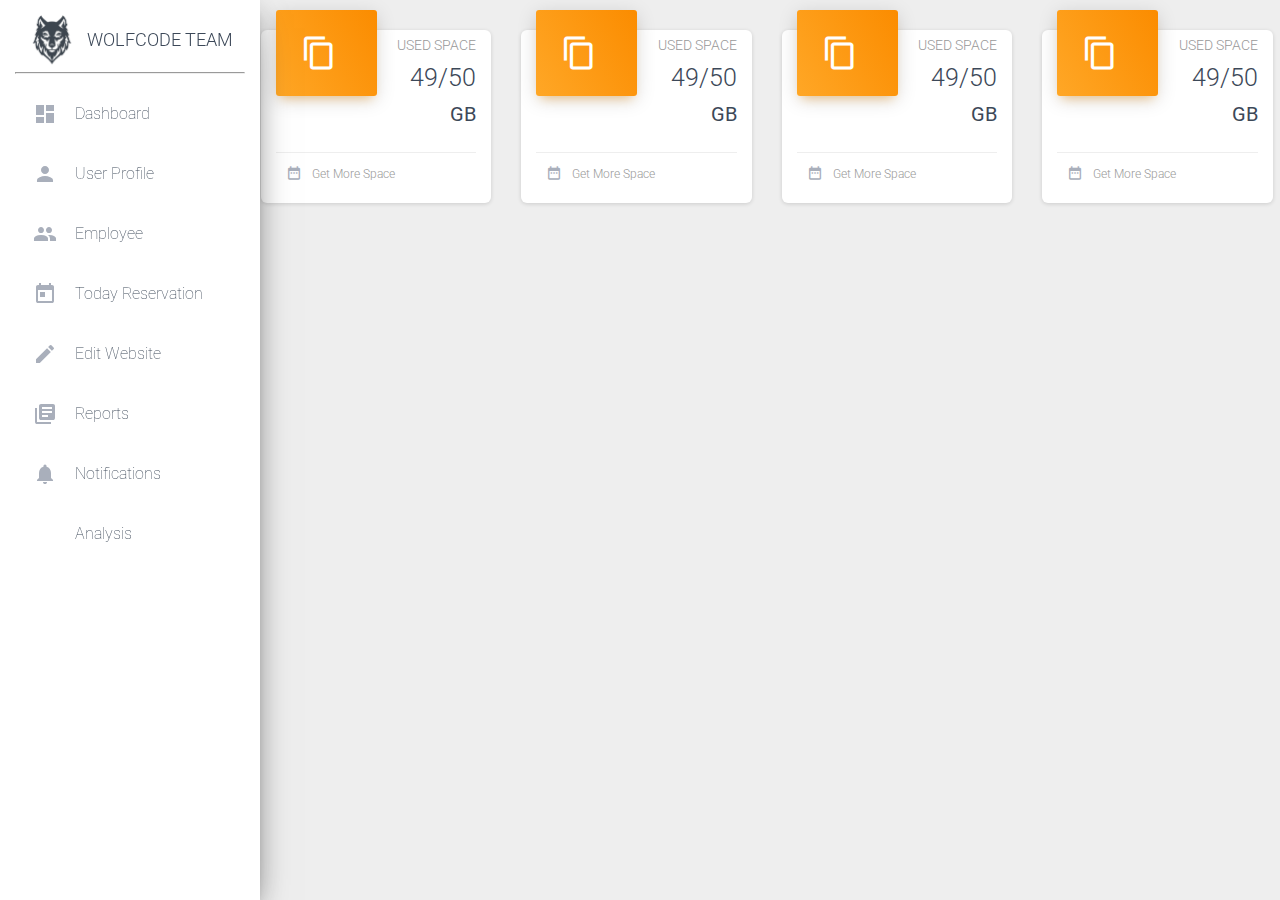
<file: 1.sidebAndNav/index.html>
<!DOCTYPE html>
<html lang="en">
<head>
    <meta charset="UTF-8">
    <meta name="viewport" content="width=device-width, initial-scale=1.0">
    <title>Employee Table</title>
    <link rel="stylesheet" href="css/style.css">
    <link rel="stylesheet" type="text/css" href="https://fonts.googleapis.com/css?family=Roboto:300,400,500,700|Roboto+Slab:400,700|Material+Icons">
</head>

<body>




    <div class="wrapper">

        <!-- Sidebar -->
        <div class="sidebar">

            <div class="logo">
                    <img src="img/wolflogoBasic.png" alt="#">
                    <p>WolfCode Team</p>       
            </div>
            <hr>

            <div class="container">
                <ul class="nav1">
                    <li class="nav1-item">
                        <a href="#" class="nav1-link">
                            <p class="nav-p"><i class="material-icons">dashboard</i>Dashboard</p>   
                        </a>
                    </li>

                    <li class="nav1-item">
                        <a href="#" class="nav1-link">
                            <p class="nav-p"><i class="material-icons">person</i>User Profile</p>         
                        </a>
                    </li>  
                    
                    <li class="nav1-item">
                        <a href="employee.html" class="nav1-link">
                            <p class="nav-p"><i class="material-icons">people</i>Employee</p>         
                        </a>
                    </li> 

                    <li class="nav1-item">
                        <a href="#" class="nav1-link">
                            <p class="nav-p"><i class="material-icons">today</i>Today Reservation</p>         
                        </a>
                    </li> 

                    <li class="nav1-item">
                        <a href="#" class="nav1-link">
                            <p class="nav-p"><i class="material-icons">edit</i>Edit Website</p>         
                        </a>
                    </li> 

                    <li class="nav1-item">
                        <a href="#" class="nav1-link">
                            <p class="nav-p"><i class="material-icons">library_books</i>Reports</p>         
                        </a>
                    </li>

                    <li class="nav1-item">
                        <a href="#" class="nav1-link">
                            <p class="nav-p"><i class="material-icons">notifications</i>Notifications</p>         
                        </a>
                    </li> 

                    <li class="nav1-item">
                        <a href="#" class="nav1-link">
                            <p class="nav-p"><i class="material-icons">analytics</i>Analysis</p>         
                        </a>
                    </li>
                </ul>
            </div>
        </div>

        <!-- Navbar hast to design -->
        <!-- <div class="nav">
            <h1>This for navbar</h1>
        </div> -->
        <!-- Table design -->

        <div class="content1">

           <div class="container1">
               <div class="row1">

                <div class="data1">
                    <div class="card1">
                        <div class="card-header1">
                            <div class="card-icon1">
                                <i class="material-icons">content_copy</i>
                            </div>
                            <p class="card-category">Used Space</p>
                            <h3 class="card-title">
                                49/50 <small class="special">GB</small>
                            </h3>
                        </div>
                        <div class="card-footer1">
                            <div class="status1">
                                <i class="material-icons" >date_range</i>
                                Get More Space
                            </div>
                        </div>
                    </div>
                </div>

                <div class="data1">
                    <div class="card1">
                        <div class="card-header1">
                            <div class="card-icon1">
                                <i class="material-icons">content_copy</i>
                            </div>
                            <p class="card-category">Used Space</p>
                            <h3 class="card-title">
                                49/50 <small class="special">GB</small>
                            </h3>
                        </div>
                        <div class="card-footer1">
                            <div class="status1">
                                <i class="material-icons" >date_range</i>
                                Get More Space
                            </div>
                        </div>
                    </div>
                </div>

                <div class="data1">
                    <div class="card1">
                        <div class="card-header1">
                            <div class="card-icon1">
                                <i class="material-icons">content_copy</i>
                            </div>
                            <p class="card-category">Used Space</p>
                            <h3 class="card-title">
                                49/50 <small class="special">GB</small>
                            </h3>
                        </div>
                        <div class="card-footer1">
                            <div class="status1">
                                <i class="material-icons" >date_range</i>
                                Get More Space
                            </div>
                        </div>
                    </div>
                </div>

                <div class="data1">
                    <div class="card1">
                        <div class="card-header1">
                            <div class="card-icon1">
                                <i class="material-icons">content_copy</i>
                            </div>
                            <p class="card-category">Used Space</p>
                            <h3 class="card-title">
                                49/50 <small class="special">GB</small>
                            </h3>
                        </div>
                        <div class="card-footer1">
                            <div class="status1">
                                <i class="material-icons" >date_range</i>
                                Get More Space
                            </div>
                        </div>
                    </div>
                </div>

            </div>
           </div> 
                    
        </div>
    </div>
    
</body>
</html>
</file>
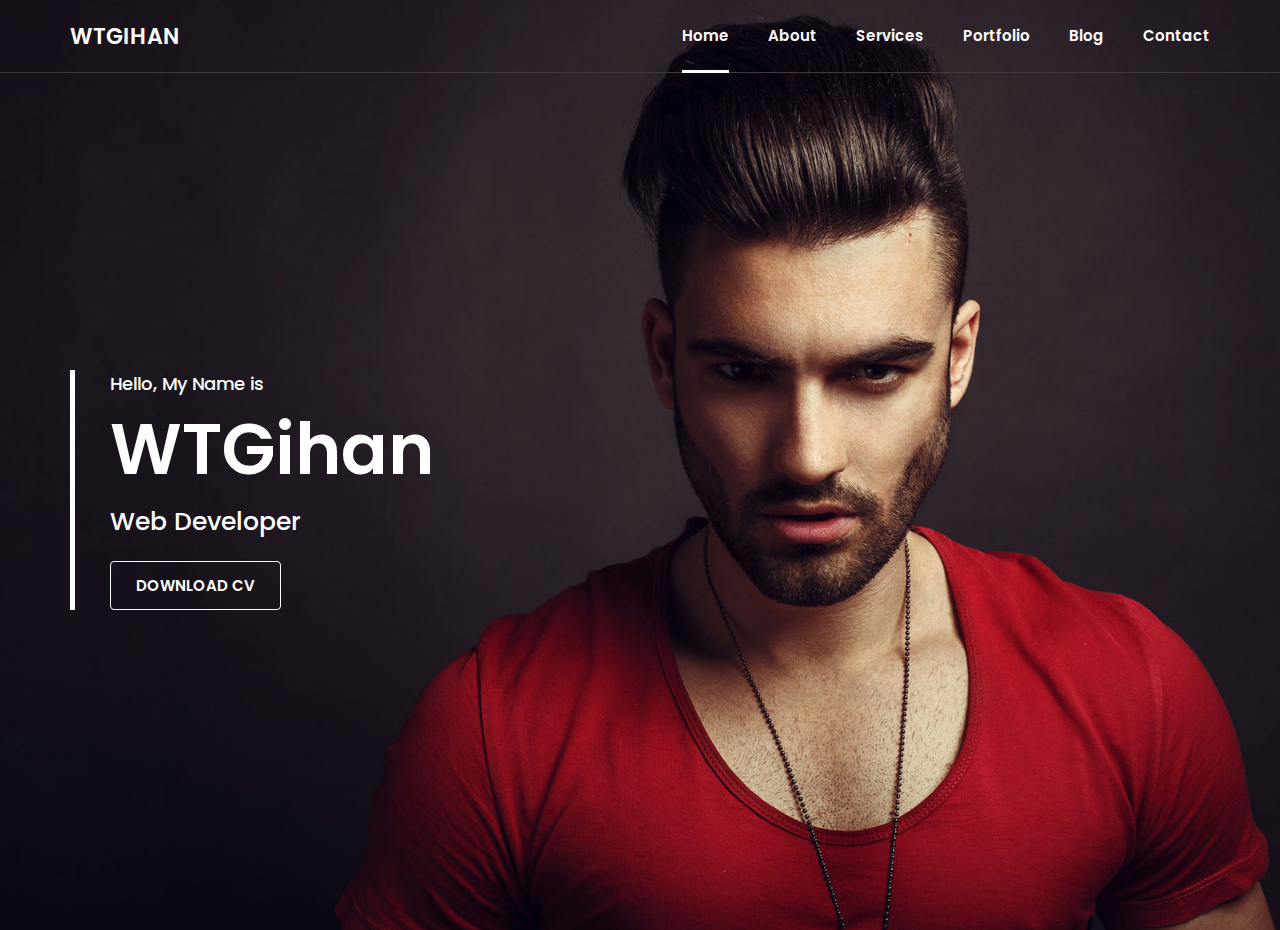
<file: 3.Personal Portfolio Complete/index.html>
<!DOCTYPE html>
<html >
<head>
	<title>Product Card</title>
	<meta name="viewport" content="width=device-width, initial-scale=1">
	<link rel="stylesheet" href="style.css">
</head>
<body>

	<!--Start Hearder -->
	<header>
		<div class="container">
			<div class="row">
			<div class="brand-name">
				<a href="" class="logo">WTGihan</a>
			</div>
			<div class="navbar">
				<ul>
					<li><a href="" class="active">Home</a></li>
					<li><a href="">About</a></li>
					<li><a href="">Services</a></li>
					<li><a href="">Portfolio</a></li>
					<li><a href="">Blog</a></li>
					<li><a href="">Contact</a></li>
				</ul>
			</div>
		</div>
		</div>
	</header>
	<!--End Header-->

	<!--Start Home-->
	<section class="home">
		<div class="container">
			<div class="row full-screen">
				<div class="home-content">
					<div class="block">
					<h6>Hello, My Name is</h6>
					<h1>WTGihan</h1>
					<h3>Web Developer</h3>
					<div class="cv-btn">
						<a href="">Download CV</a>
					</div>
				</div>
				</div>
			</div>
		</div>
	</section>
	<!--End Home-->



</body>
</html>
</file>
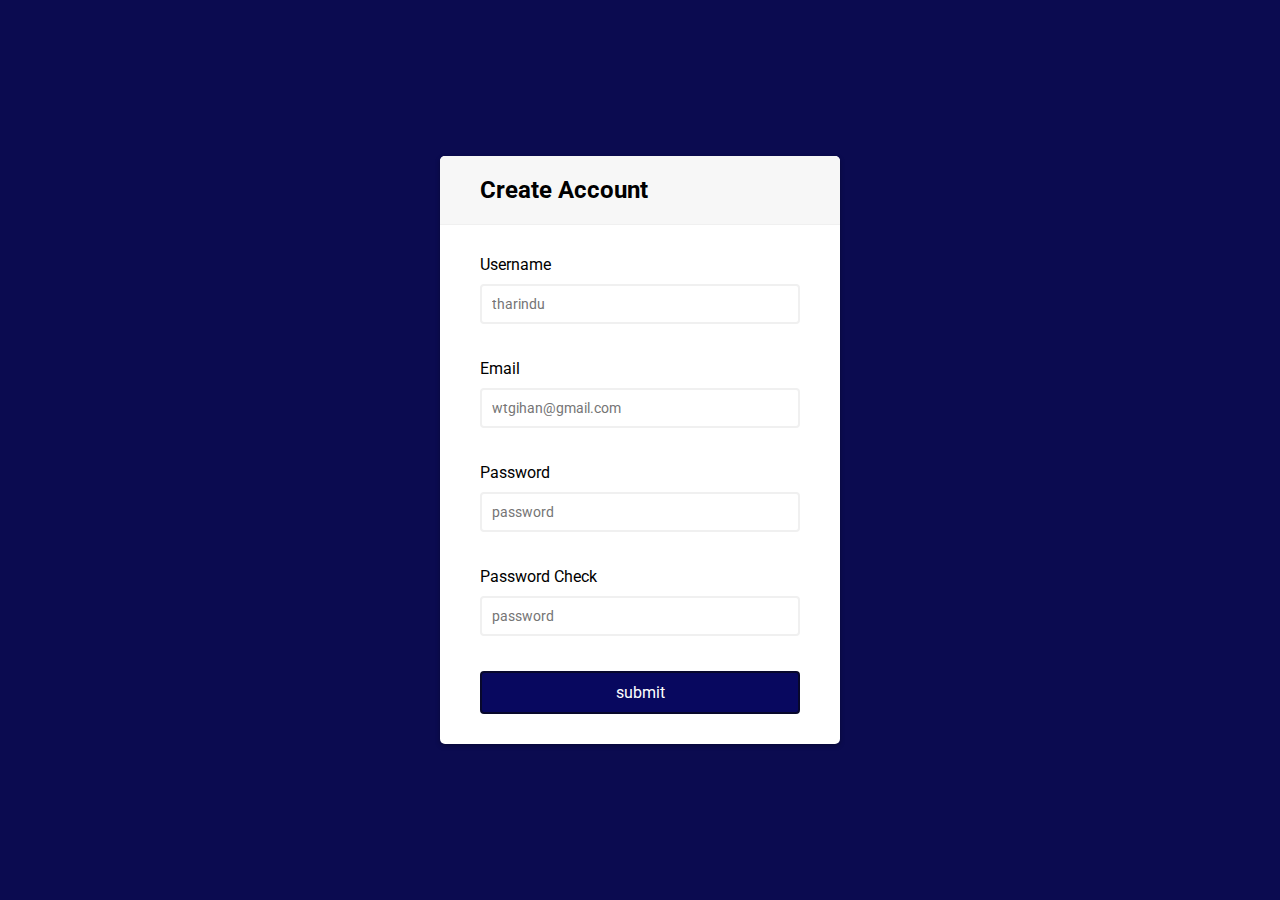
<file: 4.login with validation/index.html>
<!DOCTYPE html>
<html lang="en">
<head>
    <meta charset="UTF-8">
    <meta name="viewport" content="width=device-width, initial-scale=1.0">
    <link rel="stylesheet" href="https://pro.fontawesome.com/releases/v5.10.0/css/all.css" integrity="sha384-AYmEC3Yw5cVb3ZcuHtOA93w35dYTsvhLPVnYs9eStHfGJvOvKxVfELGroGkvsg+p" crossorigin="anonymous"/>
    <link rel="stylesheet" href="style.css">
    <title>Document</title>
</head>
<body>
    <div class="container">
        <div class="header">
            <h2>Create Account</h2>
        </div>
        <form action="#" class="form" id="form">
            <div class="form-control">
                <label>Username</label>
                <input type="text" placeholder="tharindu" id="username">
                <i class="fas fa-check-circle"></i>
                <i class="fas fa-exclamation-circle"></i>
                <small>Error Message</small>
            </div>

            <div class="form-control">
                <label>Email</label>
                <input type="email" placeholder="wtgihan@gmail.com" id="email">
                <i class="fas fa-check-circle"></i>
                <i class="fas fa-exclamation-circle"></i>
                <small>Error Message</small>
            </div>

            <div class="form-control">
                <label>Password</label>
                <input type="password" placeholder="password" id="password">
                <i class="fas fa-check-circle"></i>
                <i class="fas fa-exclamation-circle"></i>
                <small>Error Message</small>
            </div>

            <div class="form-control">
                <label>Password Check</label>
                <input type="password" placeholder="password" id="password2">
                <i class="fas fa-check-circle"></i>
                <i class="fas fa-exclamation-circle"></i>
                <small>Error Message</small>
            </div>

            <button>submit</button>
        </form>
    </div>
    
    <script src="script.js"></script>
</body>
</html>
</file>
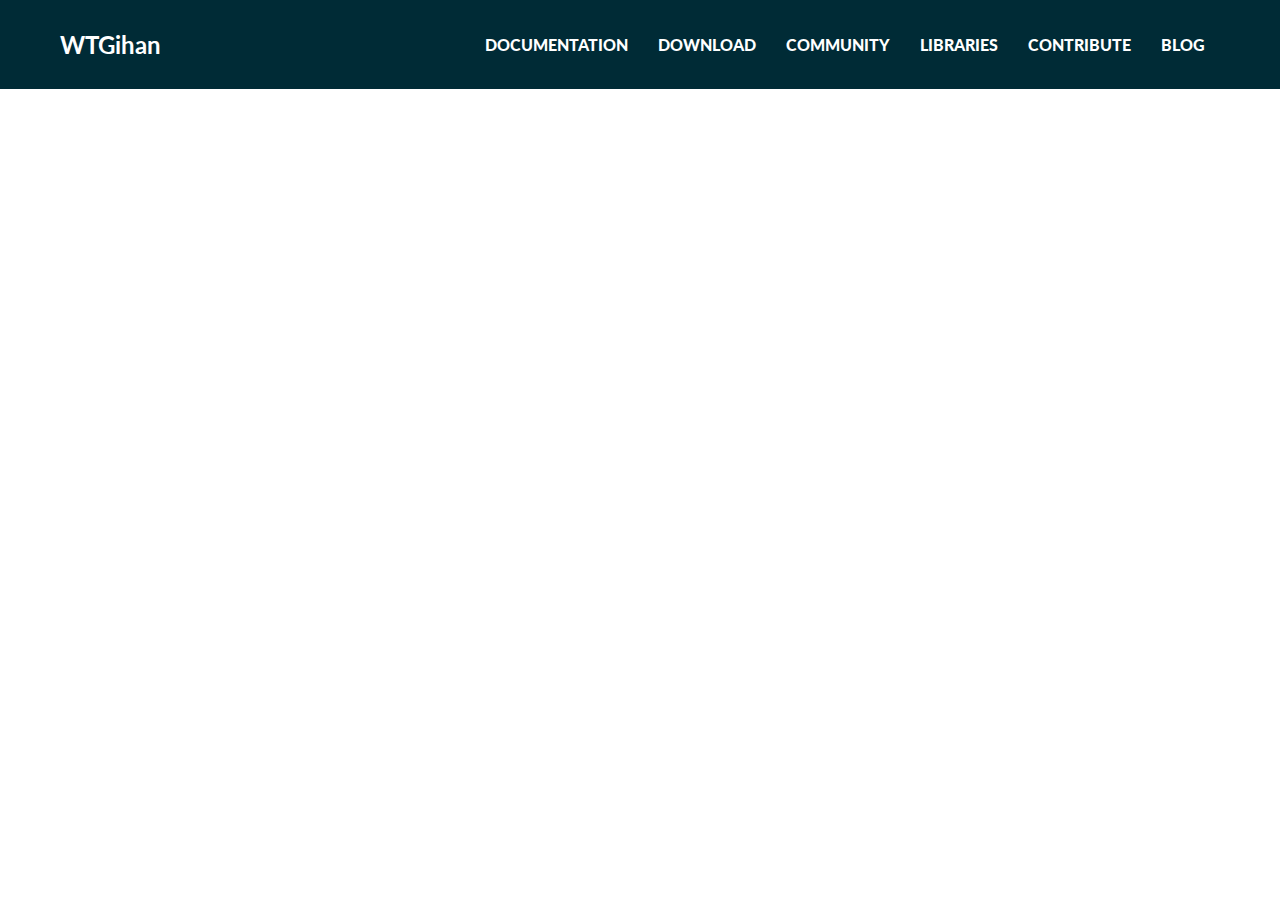
<file: 5.Scalaweb/index.html>
<!DOCTYPE html>
<html lang="en">
<head>
    <meta charset="UTF-8">
    <meta name="viewport" content="width=device-width, initial-scale=1.0">
    <link rel="stylesheet" href="style.css">
    <title>Clone Scala Web</title>
</head>
<body>

    <header>
        <div class="nav">
            <div class="wrap">
                <h2>WTGihan</h2>
                <ul class="navbar">
                    <li><a href="#">Documentation</a></li>
                    <li><a href="#">Download</a></li>
                    <li><a href="#">Community</a></li>
                    <li><a href="#">Libraries</a></li>
                    <li><a href="#">Contribute</a></li>
                    <li><a href="#">Blog</a></li>
                </ul>
            </div>
            
        </div>
        
    </header>
    
</body>
</html>
</file>
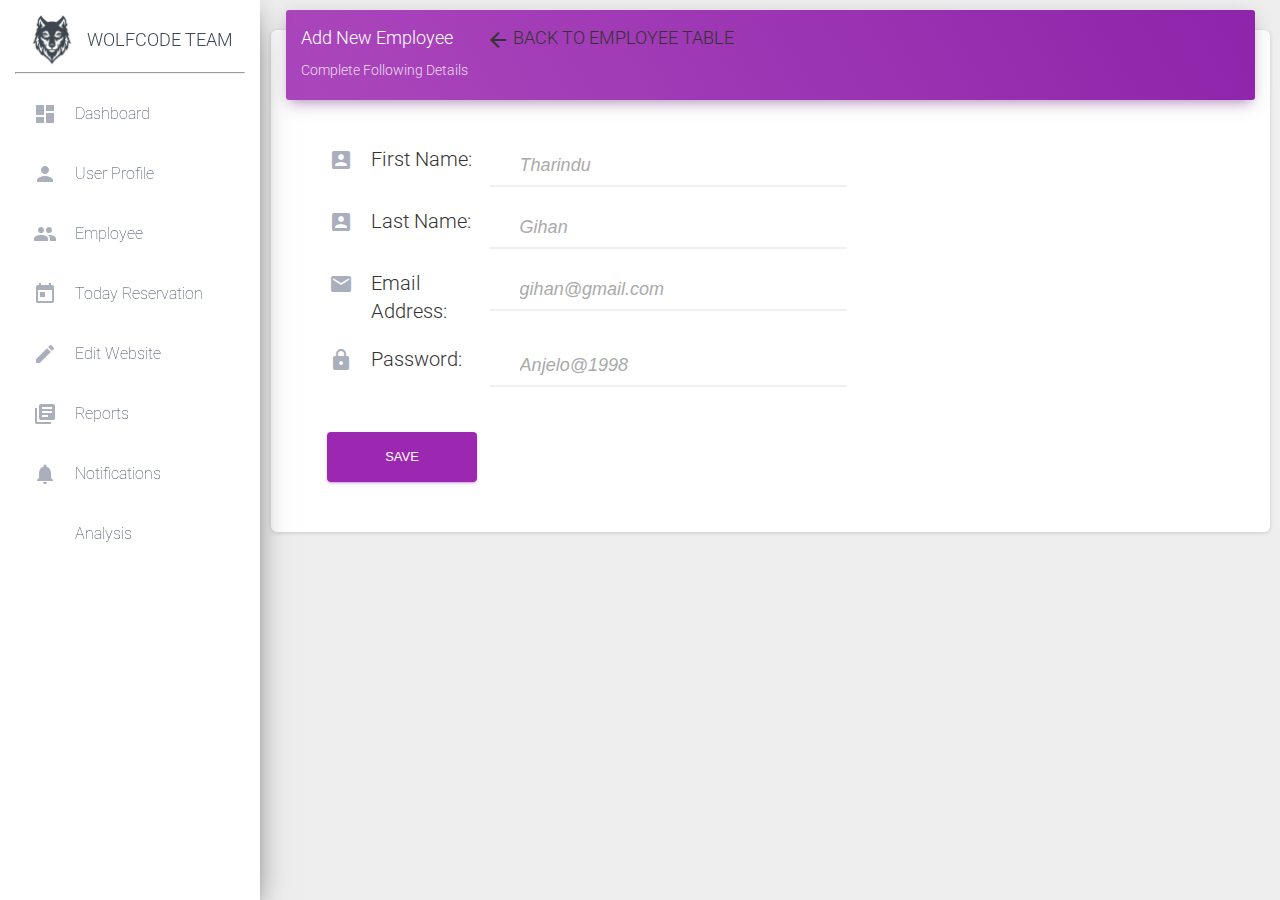
<file: 1.sidebAndNav/addnew.html>
<!DOCTYPE html>
<html lang="en">
<head>
    <meta charset="UTF-8">
    <meta name="viewport" content="width=device-width, initial-scale=1.0">
    <title>Add New Employee</title>
    <link rel="stylesheet" href="css/style.css">
    <link rel="stylesheet" type="text/css" href="https://fonts.googleapis.com/css?family=Roboto:300,400,500,700|Roboto+Slab:400,700|Material+Icons">
</head>

<body>




    <div class="wrapper">

        <!-- Sidebar -->
        <div class="sidebar">

            <div class="logo">
                    <img src="img/wolflogoBasic.png" alt="#">
                    <p>WolfCode Team</p>       
            </div>
            <hr>

            <div class="container">
                <ul class="nav1">
                    <li class="nav1-item">
                        <a href="#" class="nav1-link">
                            <p class="nav-p"><i class="material-icons">dashboard</i>Dashboard</p>   
                        </a>
                    </li>

                    <li class="nav1-item">
                        <a href="#" class="nav1-link">
                            <p class="nav-p"><i class="material-icons">person</i>User Profile</p>         
                        </a>
                    </li>  
                    
                    <li class="nav1-item">
                        <a href="employee.html" class="nav1-link">
                            <p class="nav-p"><i class="material-icons">people</i>Employee</p>         
                        </a>
                    </li> 

                    <li class="nav1-item">
                        <a href="#" class="nav1-link">
                            <p class="nav-p"><i class="material-icons">today</i>Today Reservation</p>         
                        </a>
                    </li> 

                    <li class="nav1-item">
                        <a href="#" class="nav1-link">
                            <p class="nav-p"><i class="material-icons">edit</i>Edit Website</p>         
                        </a>
                    </li> 

                    <li class="nav1-item">
                        <a href="#" class="nav1-link">
                            <p class="nav-p"><i class="material-icons">library_books</i>Reports</p>         
                        </a>
                    </li>

                    <li class="nav1-item">
                        <a href="#" class="nav1-link">
                            <p class="nav-p"><i class="material-icons">notifications</i>Notifications</p>         
                        </a>
                    </li> 

                    <li class="nav1-item">
                        <a href="#" class="nav1-link">
                            <p class="nav-p"><i class="material-icons">analytics</i>Analysis</p>         
                        </a>
                    </li>
                </ul>
            </div>
        </div>

        <!-- Navbar hast to design -->
        <!-- <div class="nav">
            <h1>This for navbar</h1>
        </div> -->
        <!-- Table design -->
        <div class="content">
            <div class="tablecard">
                <div class="card">
                    <div class="cardheader">
                        <div class="options">
                            <h4>Add New Employee 
                            <span>
                                <a href="employee.html" class="addnew"><i class="material-icons">arrow_back</i>Back To Employee Table</a>  
                            </span>
                        </h4>  
                            
                        </div>
                        <p class="textfortabel">Complete Following Details</p>
                    </div>
                    <div class="cardbody">
                        <form action="#" class="addnewform">
                            <div class="row">
                                <label for="#"><i class="material-icons">account_box</i>First Name:</label>
                                <input type="text" placeholder="Tharindu">
                            </div>
                            <div class="row">
                                <label for="#"><i class="material-icons">account_box</i>Last Name:</label>
                                <input type="text" placeholder="Gihan">
                            </div>
                            <div class="row">
                                <label for="#"><i class="material-icons">mail</i>Email Address:</label>
                                <input type="email" placeholder="gihan@gmail.com">
                            </div>
                            <div class="row">
                                <label for="#"><i class="material-icons">lock</i>Password:</label>
                                <input type="password" placeholder="Anjelo@1998">
                            </div>
                            
                            <div class="row">
                                <div class="button">
                                    <button class="save">Save</button>
                                </div>
                            </div>
                        </form>
                    </div>
                </div>

                
            </div>
        </div>
    </div>
    
</body>
</html>
</file>
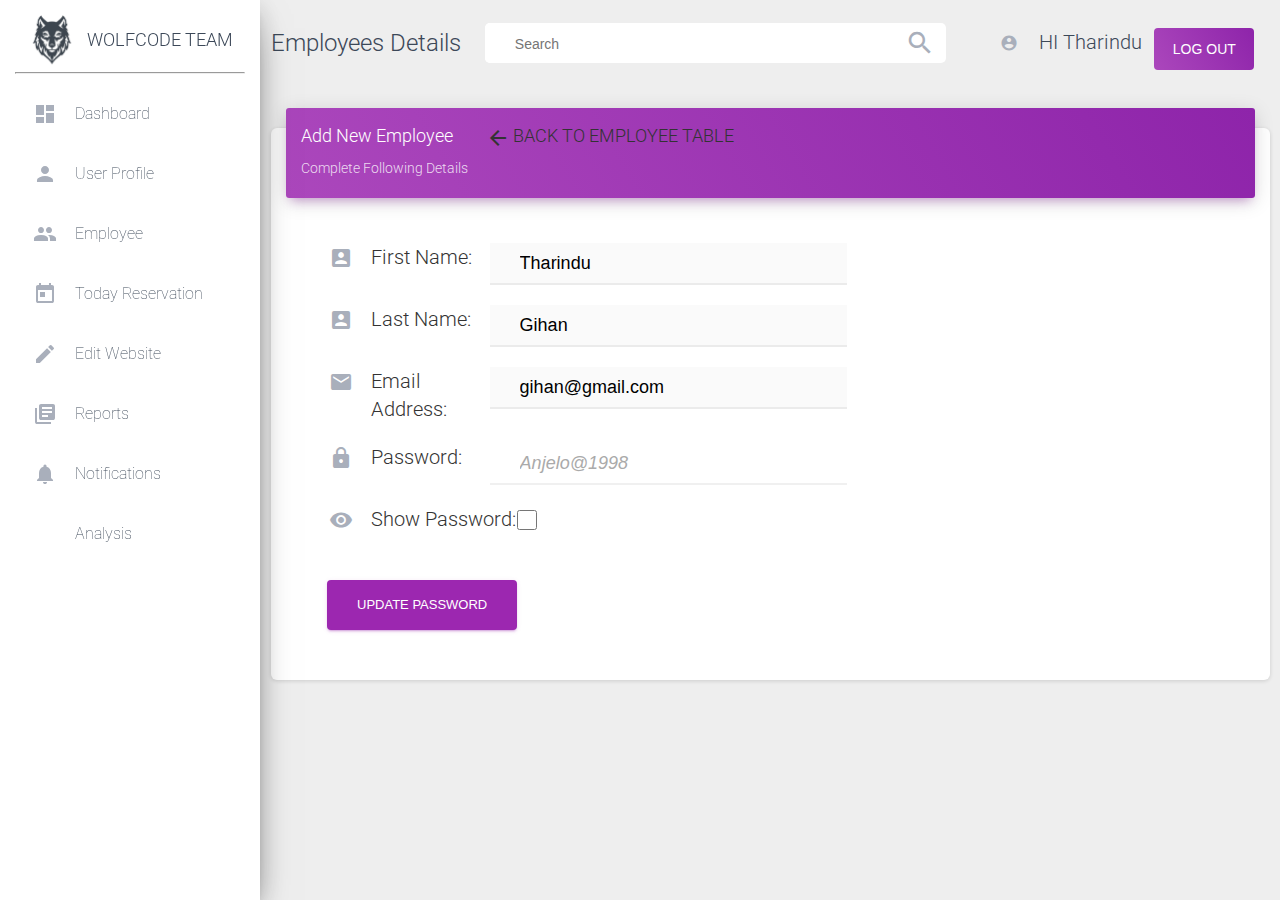
<file: 1.sidebAndNav/change_password.html>
<!DOCTYPE html>
<html lang="en">
<head>
    <meta charset="UTF-8">
    <meta name="viewport" content="width=device-width, initial-scale=1.0">
    <title>Add New Employee</title>
    <link rel="stylesheet" href="css/style.css">
    <link rel="stylesheet" type="text/css" href="https://fonts.googleapis.com/css?family=Roboto:300,400,500,700|Roboto+Slab:400,700|Material+Icons">
</head>

<body>




    <div class="wrapper">

        <!-- Sidebar -->
        <div class="sidebar">

            <div class="logo">
                    <img src="img/wolflogoBasic.png" alt="#">
                    <p>WolfCode Team</p>       
            </div>
            <hr>

            <div class="container">
                <ul class="nav1">
                    <li class="nav1-item">
                        <a href="#" class="nav1-link">
                            <p class="nav-p"><i class="material-icons">dashboard</i>Dashboard</p>   
                        </a>
                    </li>

                    <li class="nav1-item">
                        <a href="#" class="nav1-link">
                            <p class="nav-p"><i class="material-icons">person</i>User Profile</p>         
                        </a>
                    </li>  
                    
                    <li class="nav1-item">
                        <a href="employee.html" class="nav1-link">
                            <p class="nav-p"><i class="material-icons">people</i>Employee</p>         
                        </a>
                    </li> 

                    <li class="nav1-item">
                        <a href="#" class="nav1-link">
                            <p class="nav-p"><i class="material-icons">today</i>Today Reservation</p>         
                        </a>
                    </li> 

                    <li class="nav1-item">
                        <a href="#" class="nav1-link">
                            <p class="nav-p"><i class="material-icons">edit</i>Edit Website</p>         
                        </a>
                    </li> 

                    <li class="nav1-item">
                        <a href="#" class="nav1-link">
                            <p class="nav-p"><i class="material-icons">library_books</i>Reports</p>         
                        </a>
                    </li>

                    <li class="nav1-item">
                        <a href="#" class="nav1-link">
                            <p class="nav-p"><i class="material-icons">notifications</i>Notifications</p>         
                        </a>
                    </li> 

                    <li class="nav1-item">
                        <a href="#" class="nav1-link">
                            <p class="nav-p"><i class="material-icons">analytics</i>Analysis</p>         
                        </a>
                    </li>
                </ul>
            </div>
        </div>

        <!-- Navbar hast to design -->
        <div class="navbar">
            <h2 class="nav-header">Employees Details</h2>
            <!-- when in logout -->
            <!-- <div class="form">
                <form action="#" class="nav-form">
                    <div class="navbar-input">
                        <input type="email" name="#" class="nav-mail" placeholder="Email">
                    </div>
                    <div class="navbar-input">
                        <input type="password" name="#" class="nav-pass" placeholder="Password">
                    </div>
                    <div class="navbar-button">
                        <button type="submit" class="nav-button">Log In</button>
                    </div> 
                </form>
            </div> -->
            <!-- when login -->

            <div class="navform">
                <div class="form-search">
                    <form action="#" class="nav-form1">  
                        <input type="search"  class="nav-search" placeholder="Search">
                        <i class='material-icons md-16'>search</i>
                        </input>
                    </form>
                </div>
                <div class="form1">
                    <div class="form2">
                        <div class="label-login">
                            <label for="#" class="label-welcome"><i class="material-icons md-18">account_circle</i>HI Tharindu</label>
                        </div>
                        <form action="#">
                        <div class="navbar-button">
                            <button type="submit" class="nav-button">Log Out</button>
                        </div> 
                    </form>
                    </div>
                </div>
            </div>
        </div>















        <!-- <div class="nav">
            <h1>This for navbar</h1>
        </div> -->
        <!-- Table design -->
        <div class="content">
            <div class="tablecard">
                <div class="card">
                    <div class="cardheader">
                        <div class="options">
                            <h4>Add New Employee 
                            <span>
                                <a href="employee.html" class="addnew"><i class="material-icons">arrow_back</i>Back To Employee Table</a>  
                            </span>
                        </h4>  
                            
                        </div>
                        <p class="textfortabel">Complete Following Details</p>
                    </div>
                    <div class="cardbody">
                        <form action="#" class="addnewform">
                            <div class="row">
                                <label for="#"><i class="material-icons">account_box</i>First Name:</label>
                                <input type="text" value="Tharindu" disabled>
                            </div>
                            <div class="row">
                                <label for="#"><i class="material-icons">account_box</i>Last Name:</label>
                                <input type="text" value="Gihan" disabled>
                            </div>
                            <div class="row">
                                <label for="#"><i class="material-icons">mail</i>Email Address:</label>
                                <input type="email" value="gihan@gmail.com" disabled>
                            </div>
                            <div class="row">
                                <label for="#"><i class="material-icons">lock</i>Password:</label>
                                <input type="password" placeholder="Anjelo@1998">
                            </div>

                            <div class="row">
                                <label for="#" class="visible"><i class="material-icons">visibility</i>Show Password:</label>
                                <input type="checkbox" class="checkbox">
                            </div>
                            
                            <div class="row">
                                <div class="button">
                                    <button class="update_password">Update Password</button>
                                </div>
                            </div>
                        </form>
                    </div>
                </div>

                
            </div>
        </div>
    </div>
    
</body>
</html>
</file>
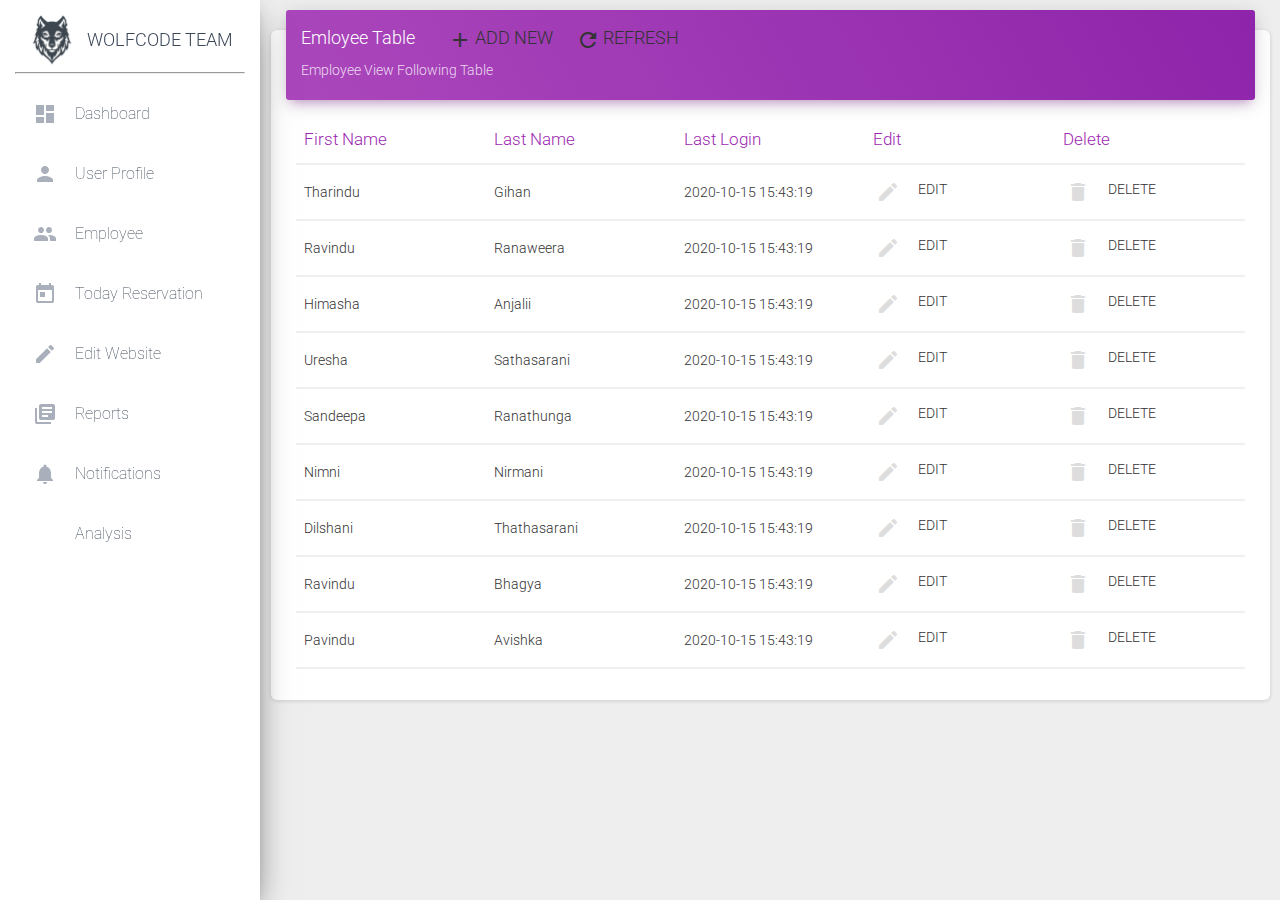
<file: 1.sidebAndNav/employee.html>
<!DOCTYPE html>
<html lang="en">
<head>
    <meta charset="UTF-8">
    <meta name="viewport" content="width=device-width, initial-scale=1.0">
    <title>Employee Table</title>
    <link rel="stylesheet" href="css/style.css">
    <link rel="stylesheet" type="text/css" href="https://fonts.googleapis.com/css?family=Roboto:300,400,500,700|Roboto+Slab:400,700|Material+Icons">
</head>

<body>




    <div class="wrapper">

        <!-- Sidebar -->
        <div class="sidebar">

            <div class="logo">
                    <img src="img/wolflogoBasic.png" alt="#">
                    <p>WolfCode Team</p>       
            </div>
            <hr>

            <div class="container">
                <ul class="nav1">
                    <li class="nav1-item">
                        <a href="#" class="nav1-link">
                            <p class="nav-p"><i class="material-icons">dashboard</i>Dashboard</p>   
                        </a>
                    </li>

                    <li class="nav1-item">
                        <a href="#" class="nav1-link">
                            <p class="nav-p"><i class="material-icons">person</i>User Profile</p>         
                        </a>
                    </li>  
                    
                    <li class="nav1-item">
                        <a href="employee.html" class="nav1-link">
                            <p class="nav-p"><i class="material-icons">people</i>Employee</p>         
                        </a>
                    </li> 

                    <li class="nav1-item">
                        <a href="#" class="nav1-link">
                            <p class="nav-p"><i class="material-icons">today</i>Today Reservation</p>         
                        </a>
                    </li> 

                    <li class="nav1-item">
                        <a href="#" class="nav1-link">
                            <p class="nav-p"><i class="material-icons">edit</i>Edit Website</p>         
                        </a>
                    </li> 

                    <li class="nav1-item">
                        <a href="#" class="nav1-link">
                            <p class="nav-p"><i class="material-icons">library_books</i>Reports</p>         
                        </a>
                    </li>

                    <li class="nav1-item">
                        <a href="#" class="nav1-link">
                            <p class="nav-p"><i class="material-icons">notifications</i>Notifications</p>         
                        </a>
                    </li> 

                    <li class="nav1-item">
                        <a href="#" class="nav1-link">
                            <p class="nav-p"><i class="material-icons">analytics</i>Analysis</p>         
                        </a>
                    </li>
                </ul>
            </div>
        </div>

        <!-- Navbar hast to design -->
        <!-- <div class="nav">
            <h1>This for navbar</h1>
        </div> -->
        <!-- Table design -->
        <div class="content">
            <div class="tablecard">
                <div class="card">
                    <div class="cardheader">
                        <div class="options">
                            <h4>Emloyee Table 
                            <span>
                                <a href="addnew.html" class="addnew"><i class="material-icons">add</i>Add New</a> 
                                <a href="#" class="refresh"><i class="material-icons">refresh</i>Refresh</a> 
                            </span>
                        </h4>  
                            
                        </div>
                        <p class="textfortabel">Employee View Following Table</p>
                    </div>
                    <div class="cardbody">
                        <div class="tablebody">
                            <table>
                                <thead>
                                  <th>First Name</th>
                                  <th>Last Name</th>
                                  <th>Last Login</th>
                                  <th>Edit</th>
                                  <th>Delete</th>  
                                </thead>
                                <tbody>
                                    <td>Tharindu</td>
                                    <td>Gihan</td>
                                    <td>2020-10-15 15:43:19</td>
                                    <td><a href="modifyemployee.html" class="edit"><i class="material-icons">edit</i>Edit</a></td>
                                    <td><a href="#" class="delete"><i class="material-icons">delete</i>Delete</a></td>
                                </tbody>
                                <tbody>
                                    <td>Ravindu</td>
                                    <td>Ranaweera</td>
                                    <td>2020-10-15 15:43:19</td>
                                    <td><a href="modifyemployee.html"  class="edit"><i class="material-icons">edit</i>Edit</a></td>
                                    <td><a href="#" class="delete"><i class="material-icons">delete</i>Delete</a></td>
                                </tbody>
                                <tbody>
                                    <td>Himasha</td>
                                    <td>Anjalii</td>
                                    <td>2020-10-15 15:43:19</td>
                                    <td><a href="modifyemployee.html"  class="edit"><i class="material-icons">edit</i>Edit</a></td>
                                    <td><a href="#" class="delete"><i class="material-icons">delete</i>Delete</a></td>
                                </tbody>
                                <tbody>
                                    <td>Uresha</td>
                                    <td>Sathasarani</td>
                                    <td>2020-10-15 15:43:19</td>
                                    <td><a href="modifyemployee.html"  class="edit"><i class="material-icons">edit</i>Edit</a></td>
                                    <td><a href="#" class="delete"><i class="material-icons">delete</i>Delete</a></td>
                                </tbody>
                                <tbody>
                                    <td>Sandeepa</td>
                                    <td>Ranathunga</td>
                                    <td>2020-10-15 15:43:19</td>
                                    <td><a href="modifyemployee.html"  class="edit"><i class="material-icons">edit</i>Edit</a></td>
                                    <td><a href="#" class="delete"><i class="material-icons">delete</i>Delete</a></td>
                                </tbody>
                                <tbody>
                                    <td>Nimni</td>
                                    <td>Nirmani</td>
                                    <td>2020-10-15 15:43:19</td>
                                    <td><a href="modifyemployee.html"  class="edit"><i class="material-icons">edit</i>Edit</a></td>
                                    <td><a href="#" class="delete"><i class="material-icons">delete</i>Delete</a></td>
                                </tbody>
                                <tbody>
                                    <td>Dilshani</td>
                                    <td>Thathasarani</td>
                                    <td>2020-10-15 15:43:19</td>
                                    <td><a href="modifyemployee.html"  class="edit"><i class="material-icons">edit</i>Edit</a></td>
                                    <td><a href="#" class="delete"><i class="material-icons">delete</i>Delete</a></td>
                                </tbody>
                                <tbody>
                                    <td>Ravindu</td>
                                    <td>Bhagya</td>
                                    <td>2020-10-15 15:43:19</td>
                                    <td><a href="modifyemployee.html"  class="edit"><i class="material-icons">edit</i>Edit</a></td>
                                    <td><a href="#" class="delete"><i class="material-icons">delete</i>Delete</a></td>
                                </tbody>
                                <tbody>
                                    <td>Pavindu</td>
                                    <td>Avishka</td>
                                    <td>2020-10-15 15:43:19</td>
                                    <td><a href="modifyemployee.html"  class="edit"><i class="material-icons">edit</i>Edit</a></td>
                                    <td><a href="#" class="delete"><i class="material-icons">delete</i>Delete</a></td>
                                </tbody>
                            </table>
                        </div>
                    </div>
                </div>

                
            </div>
        </div>
    </div>
    
</body>
</html>
</file>
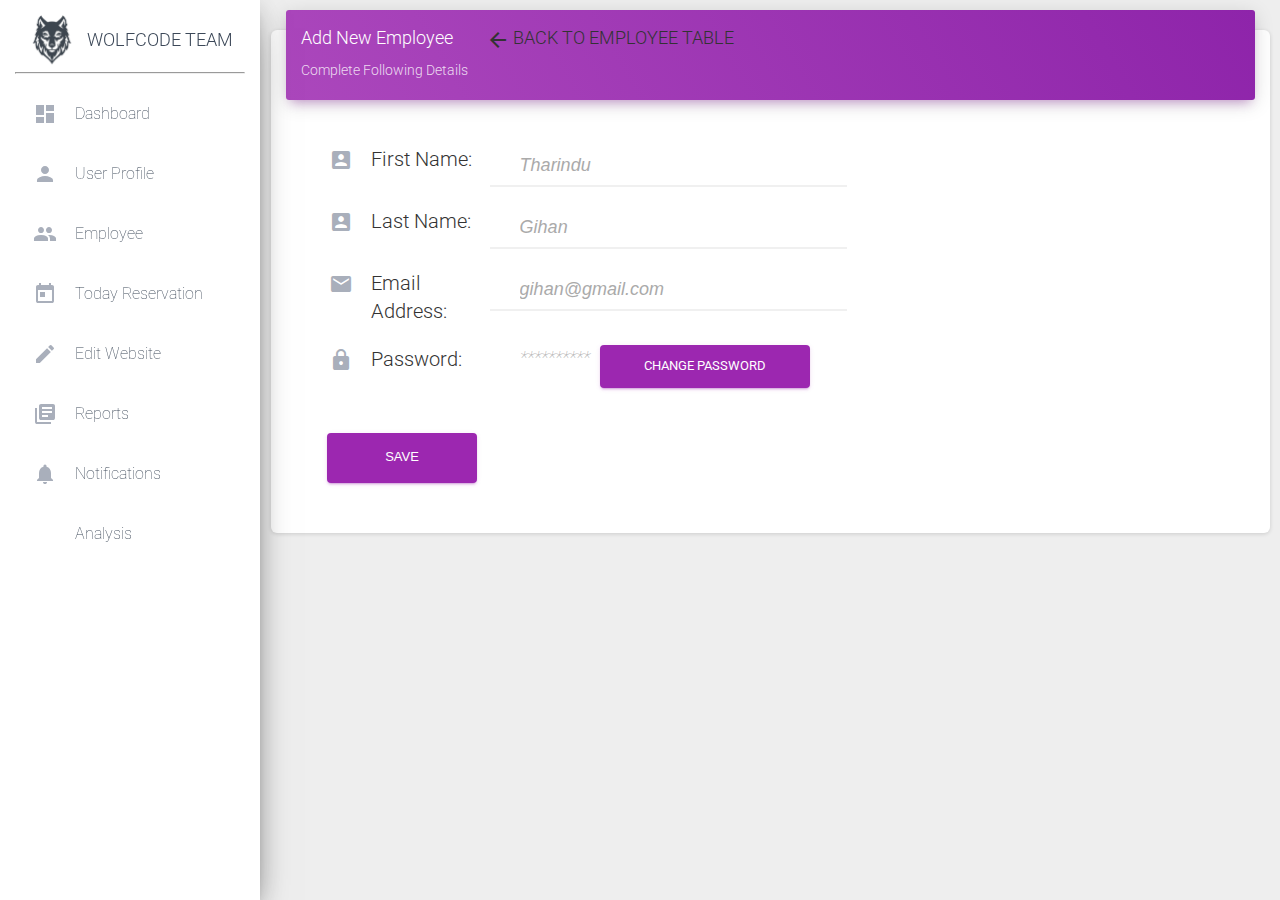
<file: 1.sidebAndNav/modifyemployee.html>
<!DOCTYPE html>
<html lang="en">
<head>
    <meta charset="UTF-8">
    <meta name="viewport" content="width=device-width, initial-scale=1.0">
    <title>Add New Employee</title>
    <link rel="stylesheet" href="css/style.css">
    <link rel="stylesheet" type="text/css" href="https://fonts.googleapis.com/css?family=Roboto:300,400,500,700|Roboto+Slab:400,700|Material+Icons">
</head>

<body>




    <div class="wrapper">

        <!-- Sidebar -->
        <div class="sidebar">

            <div class="logo">
                    <img src="img/wolflogoBasic.png" alt="#">
                    <p>WolfCode Team</p>       
            </div>
            <hr>

            <div class="container">
                <ul class="nav1">
                    <li class="nav1-item">
                        <a href="#" class="nav1-link">
                            <p class="nav-p"><i class="material-icons">dashboard</i>Dashboard</p>   
                        </a>
                    </li>

                    <li class="nav1-item">
                        <a href="#" class="nav1-link">
                            <p class="nav-p"><i class="material-icons">person</i>User Profile</p>         
                        </a>
                    </li>  
                    
                    <li class="nav1-item">
                        <a href="employee.html" class="nav1-link">
                            <p class="nav-p"><i class="material-icons">people</i>Employee</p>         
                        </a>
                    </li> 

                    <li class="nav1-item">
                        <a href="#" class="nav1-link">
                            <p class="nav-p"><i class="material-icons">today</i>Today Reservation</p>         
                        </a>
                    </li> 

                    <li class="nav1-item">
                        <a href="#" class="nav1-link">
                            <p class="nav-p"><i class="material-icons">edit</i>Edit Website</p>         
                        </a>
                    </li> 

                    <li class="nav1-item">
                        <a href="#" class="nav1-link">
                            <p class="nav-p"><i class="material-icons">library_books</i>Reports</p>         
                        </a>
                    </li>

                    <li class="nav1-item">
                        <a href="#" class="nav1-link">
                            <p class="nav-p"><i class="material-icons">notifications</i>Notifications</p>         
                        </a>
                    </li> 

                    <li class="nav1-item">
                        <a href="#" class="nav1-link">
                            <p class="nav-p"><i class="material-icons">analytics</i>Analysis</p>         
                        </a>
                    </li>
                </ul>
            </div>
        </div>

        <!-- Navbar hast to design -->
        <!-- <div class="nav">
            <h1>This for navbar</h1>
        </div> -->
        <!-- Table design -->
        <div class="content">
            <div class="tablecard">
                <div class="card">
                    <div class="cardheader">
                        <div class="options">
                            <h4>Add New Employee 
                            <span>
                                <a href="employee.html" class="addnew"><i class="material-icons">arrow_back</i>Back To Employee Table</a>  
                            </span>
                        </h4>  
                            
                        </div>
                        <p class="textfortabel">Complete Following Details</p>
                    </div>
                    <div class="cardbody">
                        <form action="#" class="addnewform">
                            <div class="row">
                                <label for="#"><i class="material-icons">account_box</i>First Name:</label>
                                <input type="text" placeholder="Tharindu">
                            </div>
                            <div class="row">
                                <label for="#"><i class="material-icons">account_box</i>Last Name:</label>
                                <input type="text" placeholder="Gihan">
                            </div>
                            <div class="row">
                                <label for="#"><i class="material-icons">mail</i>Email Address:</label>
                                <input type="email" placeholder="gihan@gmail.com">
                            </div>
                            <div class="row">
                                <label for="#"><i class="material-icons">lock</i>Password:</label>
                                <div class="ch_password">
                                    <span class="change">**********</span>
                                    <a href="change_password.html" class="change_password">Change Password</a>
                                </div>
                            </div>
                            
                            <div class="row">
                                <div class="button">
                                    <button class="save">Save</button>
                                </div>
                            </div>
                        </form>
                    </div>
                </div>

                
            </div>
        </div>
    </div>
    
</body>
</html>
</file>
<file: 1.sidebAndNav/css/style.css>
@import url('https://fonts.googleapis.com/css2?family=Roboto:wght@300&display=swap');

* {
    margin: 0;
    padding: 0;
}
body {
    font-family: "Roboto", "Helvetica", "Arial", sans-serif;
    line-height: 1.5em;
    font-weight: 300;
    color: #3C4858;
    background-color: #eee;
}

/* .wrapper {
    display: inline;
    width: 100%;
} */



.sidebar {
    display: inline-block;
    position: fixed;
    width: 260px;
    background-color: #ffffff;
    /* border-right: 2px solid #000000; */
    top: 0;
    bottom: 0;
    left: 0;
    z-index: 2;
    box-shadow: 0 16px 38px -12px rgba(0, 0, 0, 0.56), 0 4px 25px 0px rgba(0, 0, 0, 0.12), 0 8px 10px -5px rgba(0, 0, 0, 0.2);
}

.logo {
    display: inline-flex;
    width: 100%;
    /* margin-top: 10px; */
    /* justify-content: center; */
    padding: 15px 0;
    align-items: center;
    /* text-align: center; */
    justify-content: center;
    padding-bottom: 0;
    /* color: #9c27b0 */
    /* background-color: #9c27b0; */
    
}

img {
    /* display: flexbox; */
    width: 50px;
    margin-right: 10px;
    
}

p {
    text-transform: uppercase;
    font-weight: 300;
    font-size: 18px;
    line-height: 30px;
    white-space: nowrap;
    color: #3C4858;
}

p #text{
    display: block;
    height: 50px;
    width: 150px;
    margin: 0;
    text-align: center;
    justify-content: center;
}

hr {
    position: relative;
    bottom: 0;
    right: 15px;
    left: 15px;
    height: 1px;
    width: calc(100% - 30px);
    background-color: rgba(180, 180, 180, 0.3);
    box-sizing: border-box;
}

.container {
    width: 260px;
    padding-bottom: 30px;
    padding-top: 0;
    height: 100%;
    z-index: 4;
    margin-top: 15px;
}

.nav1 {
    padding: 0;
}
.nav1-item {
    width: 100%;
}

li {
    list-style: none;
}

a.nav1-link {
   display: block;
   margin: 10px 15px 0;
   border-radius: 3px;
   padding: 10px 15px;
   /* margin-top: 0px; */
   text-decoration: none;

}

.nav1-link:hover {
    background-color: #9c27b0;
    box-shadow: 0 4px 20px 0px rgba(0, 0, 0, 0.14), 0 7px 10px -5px rgba(156, 39, 176, 0.4);
    color: #ffffff;
}

/* .nav1-link:visited {
    background-color: #9c27b0;
    box-shadow: 0 4px 20px 0px rgba(0, 0, 0, 0.14), 0 7px 10px -5px rgba(156, 39, 176, 0.4);
    color: #ffffff;
} */

.nav-p {
    display: block;
    margin: 0;
    font-size: 16px;
    line-height: 30px;
    font-weight: 100;
    height: auto;
    justify-content: center;
    text-transform: capitalize;
    color: #3C4858;
}

a:hover >p {
    color: #ffffff;
}




i.material-icons {
    font-size: 24px;
    float: left;
    margin-right: 15px;
    width: 30px;
    line-height: 30px;
    text-align: center;
    color: #a9afbb;;
}

a:hover > p > i {
    color: #ffffff;
}

.nav {
    float: right;
    width: 80%;
    height: 150px
}

/* Main Content Style */


.content {
    /* top: 0px; */
    float: right;
    width: 80%;
    display: block;
    
}

.tablecard {
    display: flex;
}

.card {
    display: block;
    margin-bottom: 30px;
    margin-top: 30px;
    margin-right: 10px;
    margin-left: 15px;
    border: 0;
    border-radius: 6px;
    color: #333333;
    background: #fff;
    width: 100%;
    box-shadow: 0 1px 4px 0 rgba(0, 0, 0, 0.14);
    font-size: .875rem;
}

.cardheader {
    padding: 15px;
    background: linear-gradient(60deg, #ab47bc, #8e24aa);
    margin-top: -20px;
    margin-left: 15px;
    margin-right: 15px;
    margin-bottom: 0;
    border-radius: 3px;
    box-shadow: 0 4px 20px 0px rgba(0, 0, 0, 0.14), 0 7px 10px -5px rgba(156, 39, 176, 0.4);
    z-index: 3;
    color: #fff;
}

h4 {
    display: flex;
    font-size: 1.125rem;
    line-height: 1.4em;
    font-weight: 300;
    
}

.addnew {
    display: flex;
    margin-left: 30px;
    margin-right: 10px;
    text-decoration: none;
    text-transform: uppercase;
    color: #333333;
       
}

.addnew>.material-icons {
    color: #333333;
}

.addnew:hover{
    color: #000;
}


.addnew:hover>.material-icons {
    color: #000;
}

/* .addnew>.material-icons {
    margin-bottom: 5px;
} */

.refresh {
    display: flex;
    text-transform: uppercase;
    margin-left: 10px;
    margin-right: 10px;
    text-decoration: none;
    color: #333333;
}

.refresh:hover {
    color: #000;
}

.refresh:hover>.material-icons {
    color: #000;
}



.refresh>.material-icons {
    color: #333333;
}

span {
    display: flex;
}

span>a>.material-icons {
    margin-right: 0;
}

.textfortabel {
    display: block;
    font-size: .875rem;
    font-weight: 300;
    color: rgba(255, 255, 255, 0.8);
    text-transform: capitalize;
}

.cardbody {
    padding: 15px 25px;
}

table {
    width: 100%;
    margin-bottom: 16px;
    background-color: transparent;
    border-collapse: collapse;
}

thead {
    color: #9c27b0 ;
    
    
}

th {
    text-align: inherit;
    font-size: 17px;
    font-weight: 300;
    padding: 12px 8px;
    vertical-align: middle;
    box-sizing: border-box;
    border-bottom: 2px solid rgba(0, 0, 0, 0.06);
    width: 20%;
}

th a {
    text-decoration: none;
}
td {
    padding: 12px 8px;
    vertical-align: middle;
    
    border-top: 1px solid rgba(0, 0, 0, 0.06);
    border-bottom: 2px solid rgba(0, 0, 0, 0.06);
}

.table>thead>tr>th {
    border-color: #ddd;
}

td a {
    text-decoration: none;
    text-align: center;
}

.edit {
    text-transform: uppercase;
    text-align: center;
    color: #333333;
    
    /* border: 1px solid #000000 ; */
}

.edit:hover {
    color: green;
}

.edit:hover>.material-icons {
    color: green;
}

.delete {
    text-transform: uppercase;
    color: #333333;
}

.delete:hover {
    color: red;
}

.delete:hover>.material-icons{
    color: red;
}

.edit>.material-icons {
    color: #ddd;
}

.delete>.material-icons {
    color: #ddd;
}


/* Addnew Style */

.addnewform {
    margin: 20px;

}
.row {
    display: inline-flex;
    width: 60%;
    margin: 10px;
}


label {
    font-size: 1.250rem;
    line-height: 1.4em;
    font-weight: 300;
    /* margin: 10px; */
    margin-left: 0;
    display: block;
    margin-right: 0;
    width: 30%;
       
}

input {
    display: block;
    margin-left: 0;
    border: none;
    width: 60%;
    /* font-size: .9rem;
    font-weight: 300;
    line-height: 1.4em; */
    border-bottom: 2px solid rgba(0, 0, 0, 0.06);
    height: 40px;
    padding-left: 30px;
    font-size: 1.125rem;
    line-height: 1.4em;
    font-weight: 100;

}

/* ::placeholder {
    color: #000;
    margin-left: 20px;
} */

input[type="text"]::placeholder,.change {                 
    /* padding-left: 10px;  */
    color: #AAAAAA;
    border: none;
    font-size: 1.125rem;
    line-height: 1.4em;
    font-weight: 100;
    font-style: italic;
} 

input[type="email"]::placeholder {                 
    /* padding-left: 10px;  */
    color: #AAAAAA;
    border: none;
    font-size: 1.125rem;
    line-height: 1.1em;
    font-weight: 100;
    font-style: italic;
} 

input[type="password"]::placeholder {                 
    /* padding-left: 10px;  */
    color: #AAAAAA;
    border: none;
    font-size: 1.125rem;
    line-height: 1.4em;
    font-weight: 100;
    font-style: italic;
} 

input:focus {
    outline: none;
    margin-left: 20px;
    background-image: linear-gradient(to top, #9c27b0 2px, rgba(156, 39, 176, 0) 2px), linear-gradient(to top, #d2d2d2 1px, rgba(210, 210, 210, 0) 1px);
}

input#text {
    margin-left: 20px;
}

.button {
    display: block;
    margin-top: 20px;
}

.save {
    display: block;
    padding: 12px 30px;
    margin: 5px 1px;
    font-size: 13px;
    font-weight: 400;
    line-height: 1.428571;
    text-decoration: none;
    text-transform: uppercase;
    letter-spacing: 0;
    color: #fff;
    background-color: #9c27b0;
    border-color: #9c27b0;
    border-radius: 4px;
    width: 150px;
    height: 50px;
    border: 0;
    box-shadow: 0 2px 2px 0 rgba(156, 39, 176, 0.14), 0 3px 1px -2px rgba(156, 39, 176, 0.2), 0 1px 5px 0 rgba(156, 39, 176, 0.12);
    cursor: pointer;
}


/* modifyemployee file style */

.change_password {
    display: block;
    padding: 12px 30px;
    margin: 5px 1px;
    margin-left: 10px;
    margin-bottom: 0;
    margin-top: 0;
    font-size: 13px;
    font-weight: 400;
    line-height: 1.428571;
    text-decoration: none;
    text-transform: uppercase;
    letter-spacing: 0;
    color: #fff;
    background-color: #9c27b0;
    border-color: #9c27b0;
    border-radius: 4px;
    width: 150px;
    height: auto;
    /* height: 50px; */
    border: 0;
    box-shadow: 0 2px 2px 0 rgba(156, 39, 176, 0.14), 0 3px 1px -2px rgba(156, 39, 176, 0.2), 0 1px 5px 0 rgba(156, 39, 176, 0.12);
    cursor: pointer;
    text-align: center;
    justify-content: center;
}

.ch_password {
    display: inline-flex;
    padding-left: 30px;
}

/* change_password style */

.update_password {
    display: block;
    padding: 12px 30px;
    margin: 5px 1px;
    font-size: 13px;
    font-weight: 400;
    line-height: 1.428571;
    text-decoration: none;
    text-transform: uppercase;
    letter-spacing: 0;
    color: #fff;
    background-color: #9c27b0;
    border-color: #9c27b0;
    border-radius: 4px;
    width: auto;
    height: 50px;
    border: 0;
    box-shadow: 0 2px 2px 0 rgba(156, 39, 176, 0.14), 0 3px 1px -2px rgba(156, 39, 176, 0.2), 0 1px 5px 0 rgba(156, 39, 176, 0.12);
    cursor: pointer;
}

.visible {
    font-size: 1.250rem;
    line-height: 1.4em;
    font-weight: 300;
    /* margin: 10px; */
    margin-left: 0;
    display: block;
    margin-right: 0;
    width: 35%;
}

input[type='checkbox'] {
    display: block;
    text-align: center;
    width: 20px;
    height: 20px;
    padding-top: 10px;
    justify-content: center;
    margin-top: 5px;
    border: #000;
    margin-left: 0;
    padding-left: 0;
}

input[type='text']:disabled {
    display: block;
    margin-left: 0;
    border: none;
    width: 60%;
    border-bottom: 2px solid rgba(0, 0, 0, 0.06);
    height: 40px;
    padding-left: 30px;
    font-size: 1.125rem;
    line-height: 1.4em;
    font-weight: 100;
    color: #000;
    
}

input[type='email']:disabled {
    display: block;
    margin-left: 0;
    border: none;
    width: 60%;
    border-bottom: 2px solid rgba(0, 0, 0, 0.06);
    height: 40px;
    padding-left: 30px;
    font-size: 1.125rem;
    line-height: 1.4em;
    font-weight: 100;
    color: #000;
    
}

/* navbar style */

.navbar {
    float: right;
    display: flex;
    width: 80%;
    height: 80px;
    margin-top: 18px;
    position: relative;
}

.nav-header {
    display: block;
    width: 20%;
    margin-left: 15px;
    height: 50px;
    margin-right: 15px;
    text-align: left;
    justify-content: center;
    padding-top: 10px;
    font-weight: 300;
    color: #3C4858;
    line-height: 30px;
}

.form {
    width: 75%;
    /* display: inline block; */
    display: inline-block;
    height: 50px;
    padding-top: 10px;
    /* margin-left: 560px; */
}

.nav-form {
    display: block;
    float: right;
}

.navbar-input {
    float: left;
    margin: 0;
    display: block;
    height: 50px;
    margin-left: 10px;  
   
}

.navbar-button {
    float: left;
    margin: 0;
    display: flex;
    height: 42px;
    margin-left: 10px;
    border-radius: 4px;
}

.nav-mail, .nav-pass {
    width: 200px;
    /* margin-right: 0;
    padding-left: 0; */

}

.nav-mail, .nav-pass {
    border-radius: 4px; 
    font-size: 14px;
}



.nav-button {
    outline: none;
    border: none;
    background: linear-gradient(60deg, #ab47bc, #8e24aa);
    border-radius: 4px;
    width: 100px;
    font-size: 14px;
    text-transform: uppercase;
    cursor: pointer;
    color: #fff;
}

input.nav-mail::placeholder, input.nav-pass::placeholder, input.nav-search::placeholder {
    text-transform: capitalize;
    font-style: normal;
    font-size: 14px;
}

.nav-mail:focus, .nav-pass:focus, .nav-search:focus {
    margin-left: 0;
    border-bottom: none;
    background-image: none;
    font-size: 14px;
}

.navform {
    float: left;
    width: 80%;
    display: flex;
    /* height: 50px; */
}

.form-search {
    width: 58%;
    margin-top: 5px;
    
}


.nav-form1 {
    display: flex;
    width: 100%;
    background: #fff;
    border-radius: 5px;
    /* background-color: #ddd; */
}

.form1 {
    
    display: inline-block;
    /* padding-left: 30%; */
    margin-left: 30px;
    padding-top: 10px;
    height: 50px;
    width: 35%;
}

.form2 {
    display: flex;
    float: right;
}

.label-login {
    /* display: inline-flex; */
    display: block;
    height: 50px;
    /* width: 150px; */
    margin-left: 0;
    margin-right: 0;
}

.nav-search {
    margin-right: 0;
    width: 90%;
    margin-bottom: 0;
    border-bottom: 0;
    border-radius: 5px;
}



.material-icons.md-16 {
    font-size: 30px;
    width: 40px;
    height: 35px;
    margin-right: 0;
    background: #fff;
    /* margin-top: 5px; */
    padding-top: 5px;
}

.material-icons.md-18 {
    font-size: 35px;
}


.label-welcome {
    margin-left: 0;
    width: 150px;
}


.content1 {
    top: 0px;
    float: right;
    width: 80%;
    display: block;
    padding-right: 10px;
}

.container1 {
    display: flex;
    width: 100%;
    
}

.row1 {
    display: flex;
    width: 90%;
}

.data1 {
    display: block;
    flex: 0 0 25%;
    padding: 0px 15px;
}

.card1 {
    border: 0;
    margin-bottom: 30px;
    margin-top: 30px;
    border-radius: 6px;
    color: #333333;
    background: #fff;
    width: 100%;
    box-shadow: 0 1px 4px 0 rgba(0, 0, 0, 0.14);

    position: relative;
    display: flex;
    flex-direction: column;
    min-width: 0;
}

.card-header1 {
    text-align: right;
    margin: 0px 15px 0;
    padding: 0;
}

.card-icon1 {
    border-radius: 3px;
    background-color: #999999;
    padding: 15px;
    margin-top: -20px;
    margin-right: 15px;
    float: left;
    background: linear-gradient(60deg, #ffa726, #fb8c00);
    box-shadow: 0 4px 20px 0px rgba(0, 0, 0, 0.14), 0 7px 10px -5px rgba(255, 152, 0, 0.4)
}

.card-icon1 > i {
    font-size: 36px;
    line-height: 56px;
    width: 56px;
    height: 56px;
    text-align: center;
    color: #fff;
}

.card-category {
    color: #999999;
    font-size: 14px;
}

.card-title {
    font-size: 1.5625rem;
    line-height: 1.4em;
    color: #3C4858;
    text-decoration: none;
    font-weight: 300;
}

.special {
    font-size: 80%;
    font-weight: 400;
}

.card-footer1 {
    display: flex;
    border-top: 1px solid #eee;
    /* margin-top: 20px; */
    /* padding: 0; */
    padding-top: 10px;
    margin: 20px 15px 10px;
    border-radius: 0;
    justify-content: space-between;
    align-items: center;
}

.status1 {
    display: inline-flex;
    color: #999999;
    font-size: 12px;
    line-height: 22px;
    box-sizing: border-box;
}

.status1 .material-icons {
    /* font-size: 0; */
    bottom: 5px;
    /* font-size: 0; */
    position: relative;
    /* top: 4px; */
    font-size: 16px;
    margin-right: 3px;
    margin-left: 3px;
}

.material-icons.md-18 {
    font-size: 18px;
}
</file>
<file: 3.Personal Portfolio Complete/style.css>
@import url('https://fonts.googleapis.com/css2?family=Poppins:wght@200&display=swap');

body{
	margin:0;
	font-family: 'Poppins', sans-serif;
}

*{
	box-sizing: border-box;
	margin:0;
}



.container{
	max-width: 1140px;
	margin:auto;
}

.row{
	display: flex;
	flex-wrap:wrap;
}

header{
	position: absolute;
	left: 0px;
	right: 0px;
	border-bottom: 1px solid #423940;
	padding: 0px 15px;


}

header .row{
	justify-content: space-between;
	align-items: center;
}
header .brand-name a{
	/*background-color: blue;*/
	text-decoration: none;
	font-size: 22px;
	font-weight: 600;
	color: #ffffff;
	text-transform: uppercase;
	position: relative;

}


/*header .navbar{
	background-color:red;
}*/

header .navbar ul{
	list-style: none;
	padding: 0;
	margin: 0;
}

header .navbar ul li{
	display: inline-block;
	margin-left: 35px;
}

header .navbar ul li a{
	font-size: 15px;
	text-decoration: none;
	line-height: 72px;
	color: #ffffff;
	display:block;
	font-weight: 600;
	position: relative;
}

header .navbar ul li a::before{
	content: '';
	height: 3px;
	background-color: #ffffff;
	width:0%;
	position: absolute;
	right: 0px;
	bottom: -1px;
	transition: all .5s ease;
}

header .navbar ul li a:hover::before{
	width: 100%;
	left: 0; 
}

header .navbar ul li a.active::before{
	width: 100%;
	left: 0; 
}
.home{
	min-height: 100vh;
	background-image: url("images/hero/1.jpg");
	background-size:cover;
	background-position:center;
	padding: 15px;
}

.home .full-screen{
	min-height: 100vh;
}

.home .home-content{
/*	background-color: blue;
*/	flex: 0 0 100%;
	max-width: 100%;
	display: flex;
	flex-wrap: wrap;
	align-items: center;
}

.home .home-content .block{
/*	background-color: red*/;
	flex: 0 0 75%;
	max-width: 75%;
	padding-left: 35px; 
	border-left: 5px solid #ffffff; 
	margin-top: 50px;
}

.home .home-content .block h6{
	color: #ffffff;
	font-size: 18px;
	font-weight: 500;
	margin:0;
	padding: 0;

}
.home .home-content .block h1{
	color:#ffffff;
	font-size: 70px;
	font-weight: 600;
	margin:0;
}
.home .home-content .block h3{
	color: #ffffff;
	font-size: 25px;
	font-weight: 500;
	margin:0;
	padding: 0;

}

.home .home-content .block .cv-btn{
	padding-top:20px;
}

.home .home-content .block .cv-btn a{
	border-radius: 4px;
	color: #ffffff;
	border: 1px solid #ffffff;
	padding: 12px 25px;
	text-decoration: none;
	display: inline-block;
	font-size: 15px;
	text-transform: uppercase;
	font-weight: 600;
	transition: all .5s ease;
	background-color: transparent;

}

.home .home-content .block .cv-btn a:hover{
	background-color: #ffffff;
	color: #000000;
}
</file>
<file: 4.login with validation/style.css>
@import url('https://fonts.googleapis.com/css2?family=Roboto:wght@300&display=swap');
* {
    box-sizing: border-box;
}

body {
    background-color: rgb(11, 11, 80);
    font-family: 'Roboto', sans-serif;
    display: flex;
    align-items: center;
    justify-content: center;
    min-height: 100vh;
    margin: 0;
}

input, button {
    -webkit-appearance: none;
    -moz-appearance: none;
    appearance: none;
    outline: none;
    border: none;
}

.container {
    background-color: #ffffff;
    border-radius: 5px;
    box-shadow: 0 2px 5px rgba(0, 0, 0, 0.3);
    overflow: hidden;
    width: 400px;
    max-width: 100%;
}

.header {
    background-color: #f7f7f7;
    border-bottom: 1px solid #f0f0f0;
    padding: 20px 40px;
}

.header h2 {
    margin: 0;
}

.form {
    padding: 30px 40px;
}

.form-control {
    margin-bottom: 15px;
    padding-bottom: 20px;
    position: relative;
}

.form-control label {
    display: inline-block;
    margin-bottom: 10px;
}

.form-control input {
    border: 2px solid #f0f0f0;
    border-radius: 4px;
    display: block;
    width: 100%;
    padding: 10px;
    font-size: 14px;
    font-family: inherit;
}

.form-control.success input {
    border-color: rgb(5, 66, 5);
}

.form-control.error input {
    border-color: rgb(88, 5, 10);
}

.form-control i {
    position: absolute;
    top: 40px;
    right: 10px;
    visibility: hidden;
}

.form-control.success i.fa-check-circle {
    color: rgb(5, 66, 5);
    visibility: visible;
}

.form-control.error i.fa-exclamation-circle {
    color: rgb(88, 5, 10);
    visibility: visible;
}

.form-control small {
    visibility: hidden;
    position: absolute;
    bottom: 0;
    left: 0;
}

.form-control.error small {
    color:  rgb(88, 5, 10);
    font-size: 12px;
    visibility: visible;
}

.form button {
    background-color: rgb(8, 8, 95);
    border: 2px solid #08082c;
    border-radius: 4px;
    color: #ffffff;
    display: block;
    font-family: inherit;
    font-size: 16px;
    padding: 10px;
    width: 100%;
    cursor: pointer;
}
</file>
<file: 5.Scalaweb/style.css>
@import url('https://fonts.googleapis.com/css2?family=Lato:wght@400;700;900&display=swap');

* {
    margin: 0;
    padding: 0;
    box-sizing: border-box;
}

body {
    font-family: 'Lato', sans-serif;
}

header {
    background: #002B36;
}

header .nav {
    max-width: 1200px;
    margin-left: auto;
    margin-right: auto;
    padding: 0 20px;
}

header .wrap {
    display: flex;
    justify-content: space-between;
    padding: 30px 0;
}

header h2 {
    display: block;
    color: #ffffff;
}

header ul .navbar {
    display: flex;
}

header ul {
    display: flex;
    justify-content: center;
    align-items: center;
    
}

header ul li {
    display: block;
    float: right;
    list-style: none;
    font-weight: 900;
}

header ul li a {
    display: inherit;
    padding: 5px 15px;
    text-transform: uppercase;
    color: #ffffff;
    text-align: center;
    text-decoration: none;    
}

header ul li:hover {
    background: #DC322F;
    border-radius: 300px;
    transition: all 350ms ease;
}
</file>
